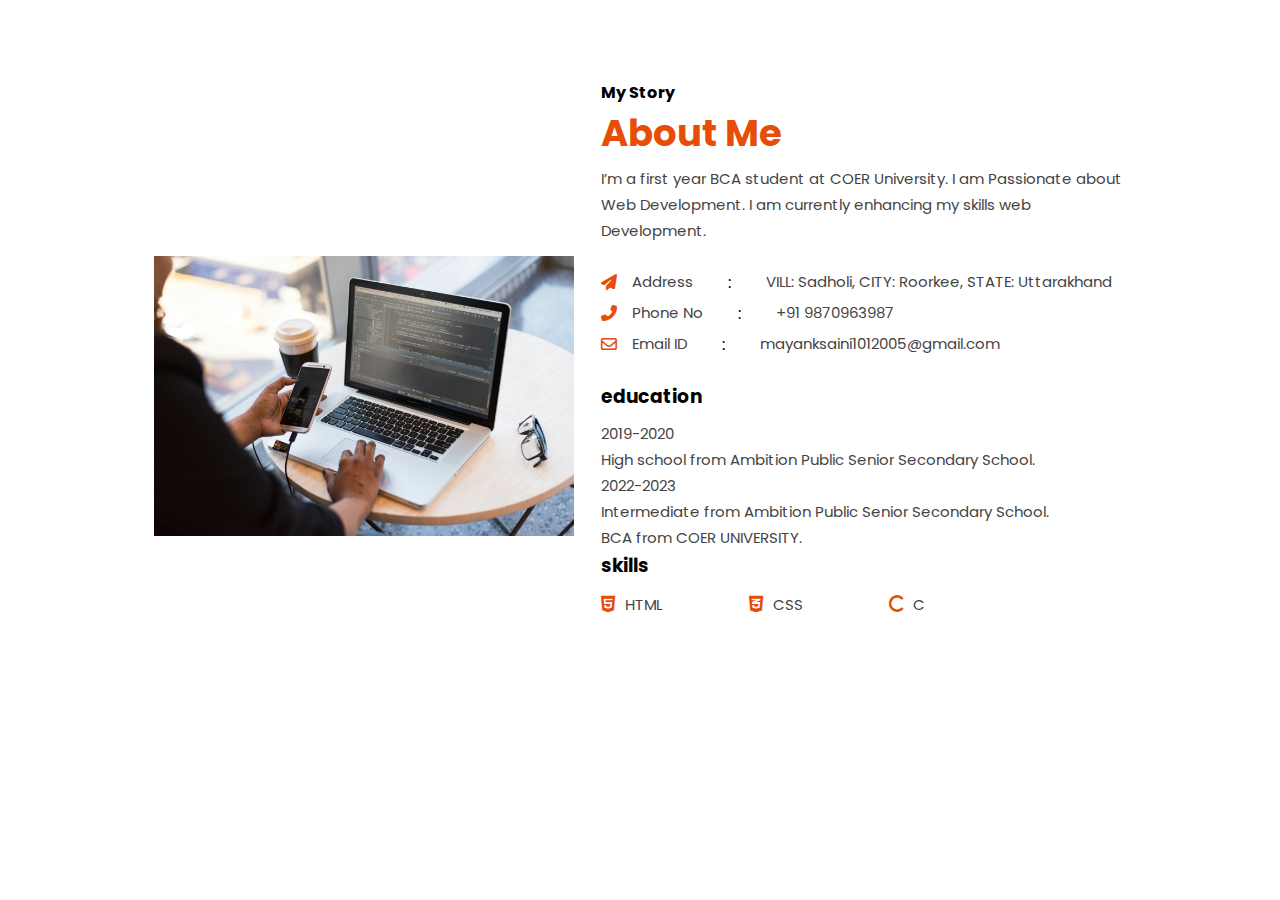
<file: about.html>
<!DOCTYPE html>
<html lang="en">
    <head>
        <meta charset="UTF-8">
        <meta http-equiv="X-UA-Compatible" content="IE=edge">
        <meta name="viewport" content="width=device-width, initial-scale=1.0">
        <title>About Us page</title>
        <link rel="stylesheet" href="https://cdnjs.cloudflare.com/ajax/libs/font-awesome/6.6.0/css/all.min.css">
        <style>
            @import url('https://fonts.googleapis.com/css2?family=Poppins:wght@400;500;600&display=swap');
            *{
                padding: 0;
                margin: 0;
                box-sizing: border-box;
                font-family: poppins;
            }
            #about-section {
                width: 100%;
                height: auto;
                display: flex;
                justify-content: space-between;
                align-items: center;
                padding: 80px 12%;
            }
            .about-left img{
                width: 420px;
                height: auto;
                transform: translateY(50px);
            }
            .about-right {
                width: 54%;
            }
            .about-right ul li {
                display: flex;
                align-items: center;
            }
            .about-right h1 {
                color: #e74d06;
                font-size: 37px;
                margin-bottom: 5px;
            }
            .about-right p {
                color: #444;
                line-height: 26px;
                font-size: 15px;
            }
            .about-right .address {
                margin: 25px 0;
            }
            .about-right .address ul li {
                margin-bottom: 5px;
            }
            .address .address-logo {
                margin-right: 15px;
                color: #e74d06;
            }
            .address .saprater {
                margin: 0 35px;
            }
            .about-right .expertise ul {
                width: 80%;
                display: flex;
                align-items: center;
                justify-content: space-between;
            }
            .expertise h3 {
                margin-bottom: 10px;
            }
            .expertise .expertise-logo {
                font-size: 19px;
                margin-right: 10px;
                color: #e74d06;
            }
        </style>
    </head>
    <body>
        <section id="about-section">
            <!-- about left  -->
            <div class="about-left">
                <img src="pexels-divinetechygirl-1181244.jpg" alt="About Img"/>
            </div>
            <!-- about right  -->
            <div class="about-right">
                <h4>My Story</h4>
                <h1>About Me</h1>
                <p>I’m a first year BCA student at COER University. I am Passionate about Web Development. I am currently enhancing my skills web Development.
                </p>
                <div class="address">
                    <ul>
                        <li>
                            <span class="address-logo">
                                <i class="fas fa-paper-plane"></i>
                            </span>
                            <p>Address</p>
                            <span class="saprater">:</span>
                            <p>VILL: Sadholi, CITY: Roorkee, STATE: Uttarakhand</p>
                        </li>
                        <li>
                            <span class="address-logo">
                                <i class="fas fa-phone-alt"></i>
                            </span>
                            <p>Phone No</p>
                            <span class="saprater">:</span>
                            <p>+91 9870963987</p>
                        </li>
                        <li>
                            <span class="address-logo">
                                <i class="far fa-envelope"></i>
                            </span>
                            <p>Email ID</p>
                            <span class="saprater">:</span>
                            <p>mayanksaini1012005@gmail.com</p>
                        </li>
                    </ul>
                </div>
                <div class="expertise">
                    <h3>education</h3> 
                    <p>2019-2020<br>High school from Ambition Public Senior Secondary School.<br>
                    2022-2023<br>Intermediate from Ambition Public Senior Secondary School.<br>
                BCA from COER UNIVERSITY.</p>
                </div>

                <div class="expertise">
                    <h3>skills</h3>
                    <ul>
                        <li>
                            <span class="expertise-logo">
                                <i class="fab fa-html5"></i>
                            </span>
                            <p>HTML</p>
                        </li>
                        <li>
                            <span class="expertise-logo">
                                <i class="fab fa-css3-alt"></i>
                            </span>
                            <p>CSS</p>
                        </li>
                        <li>
                            <span class="expertise-logo">
                                <i class="fa-solid fa-c"></i>
                            </span>
                            <p>C</p>
                        </li>
                        <li>
                            <span class="expertise-logo">
                                
                            </span>
                            <p></p>
                        </li>
                    </ul>
                </div>
            </div>
        </section>
    </body>
</html>
</file>
